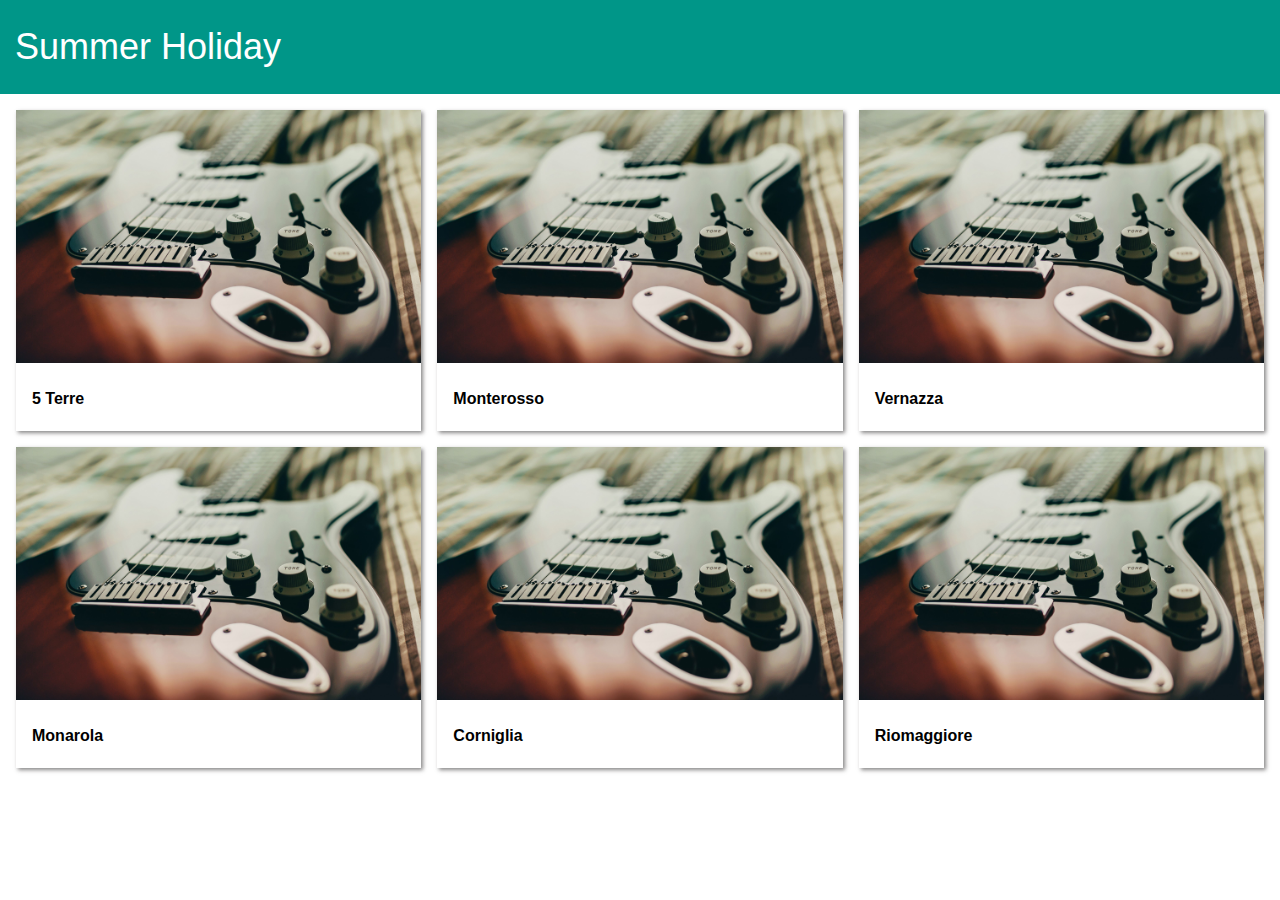
<file: 1.Example (Summer Holiday)/index.html>
<!DOCTYPE html>
<html lang="pt-br">
  <head>
    <meta charset="UTF-8" />
    <meta name="viewport" content="width=device-width, initial-scale=1.0" />
    <title>Summer Holiday</title>
    <link rel="stylesheet" href="css/style.css" />
  </head>
  <body>
    <header>
      <h1>Summer Holiday</h1>
    </header>

    <div class="container">
      <div class="card">
        <img src="img/guitar1.jpg" alt="Guitar" />
        <div class="text-container">
          <h4>5 Terre</h4>
        </div>
      </div>
      <div class="card">
        <img src="img/guitar1.jpg" alt="Guitar" />
        <div class="text-container">
          <h4>Monterosso</h4>
        </div>
      </div>
      <div class="card">
        <img src="img/guitar1.jpg" alt="Guitar" />
        <div class="text-container">
          <h4>Vernazza</h4>
        </div>
      </div>
      <div class="card">
        <img src="img/guitar1.jpg" alt="Guitar" />
        <div class="text-container">
          <h4>Monarola</h4>
        </div>
      </div>
      <div class="card">
        <img src="img/guitar1.jpg" alt="Guitar" />
        <div class="text-container">
          <h4>Corniglia</h4>
        </div>
      </div>
      <div class="card">
        <img src="img/guitar1.jpg" alt="Guitar" />
        <div class="text-container">
          <h4>Riomaggiore</h4>
        </div>
      </div>
    </div>
  </body>
</html>
</file>
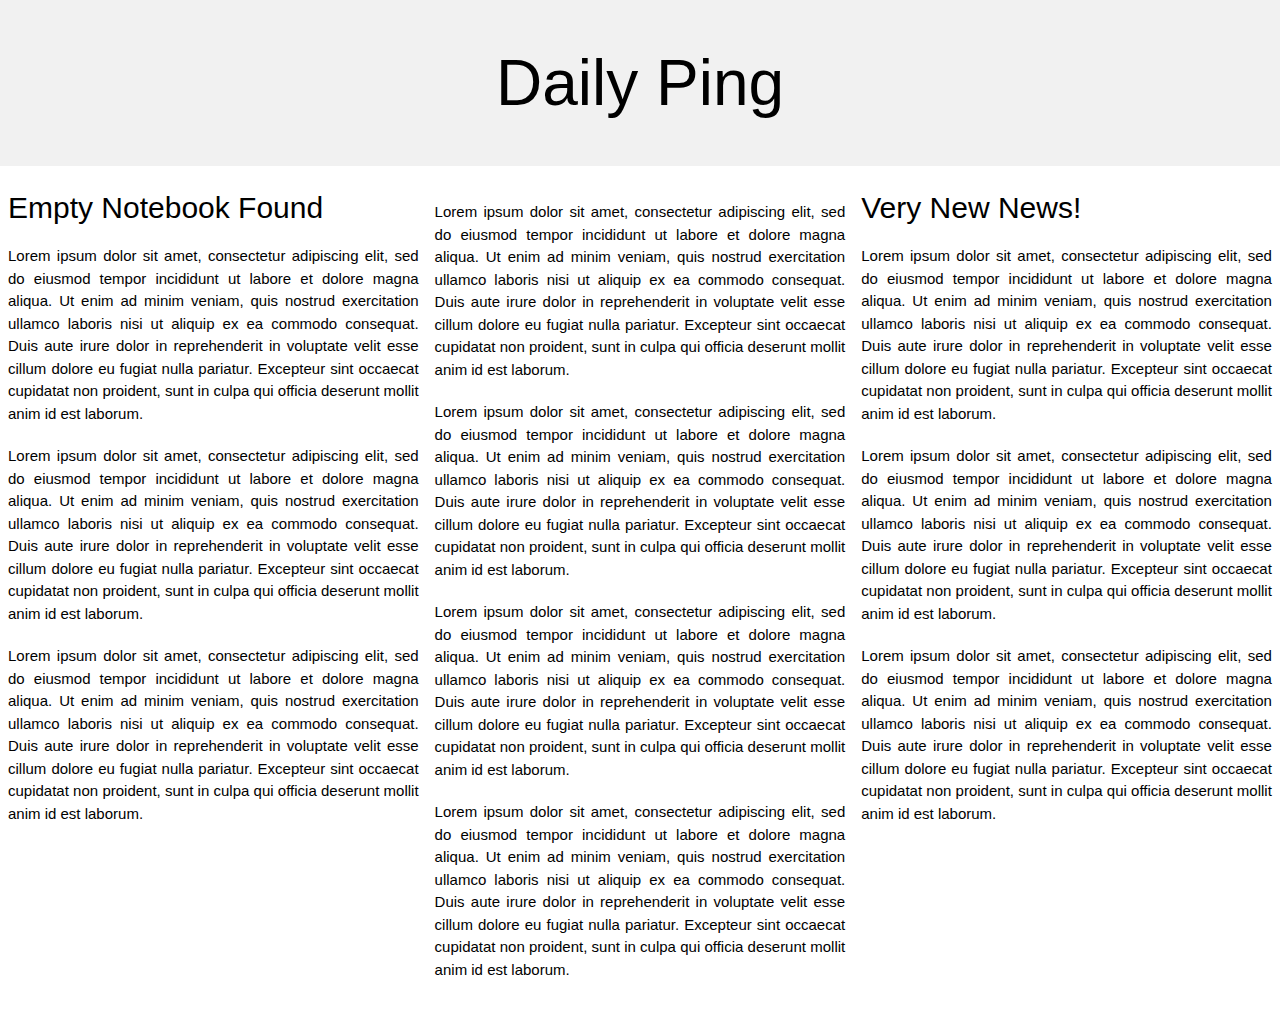
<file: 3. Newspaper/index.html>
<!DOCTYPE html>
<html lang="pt-br">
  <head>
    <meta charset="UTF-8" />
    <meta name="viewport" content="width=device-width, initial-scale=1.0" />
    <title>Newspaper</title>
    <link rel="stylesheet" href="css/style.css" />
  </head>
  <body>
    <div class="header">
      <h4 class="text-jumbo">Daily Ping</h4>
    </div>
    <div class="clearfix">
      <div class="box">
        <h2>Empty Notebook Found</h2>
        <p>
          Lorem ipsum dolor sit amet, consectetur adipiscing elit, sed do
          eiusmod tempor incididunt ut labore et dolore magna aliqua. Ut enim ad
          minim veniam, quis nostrud exercitation ullamco laboris nisi ut
          aliquip ex ea commodo consequat. Duis aute irure dolor in
          reprehenderit in voluptate velit esse cillum dolore eu fugiat nulla
          pariatur. Excepteur sint occaecat cupidatat non proident, sunt in
          culpa qui officia deserunt mollit anim id est laborum.
        </p>
        <p>
          Lorem ipsum dolor sit amet, consectetur adipiscing elit, sed do
          eiusmod tempor incididunt ut labore et dolore magna aliqua. Ut enim ad
          minim veniam, quis nostrud exercitation ullamco laboris nisi ut
          aliquip ex ea commodo consequat. Duis aute irure dolor in
          reprehenderit in voluptate velit esse cillum dolore eu fugiat nulla
          pariatur. Excepteur sint occaecat cupidatat non proident, sunt in
          culpa qui officia deserunt mollit anim id est laborum.
        </p>
        <p>
          Lorem ipsum dolor sit amet, consectetur adipiscing elit, sed do
          eiusmod tempor incididunt ut labore et dolore magna aliqua. Ut enim ad
          minim veniam, quis nostrud exercitation ullamco laboris nisi ut
          aliquip ex ea commodo consequat. Duis aute irure dolor in
          reprehenderit in voluptate velit esse cillum dolore eu fugiat nulla
          pariatur. Excepteur sint occaecat cupidatat non proident, sunt in
          culpa qui officia deserunt mollit anim id est laborum.
        </p>
      </div>
      <div class="box">
        <p>
          Lorem ipsum dolor sit amet, consectetur adipiscing elit, sed do
          eiusmod tempor incididunt ut labore et dolore magna aliqua. Ut enim ad
          minim veniam, quis nostrud exercitation ullamco laboris nisi ut
          aliquip ex ea commodo consequat. Duis aute irure dolor in
          reprehenderit in voluptate velit esse cillum dolore eu fugiat nulla
          pariatur. Excepteur sint occaecat cupidatat non proident, sunt in
          culpa qui officia deserunt mollit anim id est laborum.
        </p>
        <p>
          Lorem ipsum dolor sit amet, consectetur adipiscing elit, sed do
          eiusmod tempor incididunt ut labore et dolore magna aliqua. Ut enim ad
          minim veniam, quis nostrud exercitation ullamco laboris nisi ut
          aliquip ex ea commodo consequat. Duis aute irure dolor in
          reprehenderit in voluptate velit esse cillum dolore eu fugiat nulla
          pariatur. Excepteur sint occaecat cupidatat non proident, sunt in
          culpa qui officia deserunt mollit anim id est laborum.
        </p>
        <p>
          Lorem ipsum dolor sit amet, consectetur adipiscing elit, sed do
          eiusmod tempor incididunt ut labore et dolore magna aliqua. Ut enim ad
          minim veniam, quis nostrud exercitation ullamco laboris nisi ut
          aliquip ex ea commodo consequat. Duis aute irure dolor in
          reprehenderit in voluptate velit esse cillum dolore eu fugiat nulla
          pariatur. Excepteur sint occaecat cupidatat non proident, sunt in
          culpa qui officia deserunt mollit anim id est laborum.
        </p>
        <p>
          Lorem ipsum dolor sit amet, consectetur adipiscing elit, sed do
          eiusmod tempor incididunt ut labore et dolore magna aliqua. Ut enim ad
          minim veniam, quis nostrud exercitation ullamco laboris nisi ut
          aliquip ex ea commodo consequat. Duis aute irure dolor in
          reprehenderit in voluptate velit esse cillum dolore eu fugiat nulla
          pariatur. Excepteur sint occaecat cupidatat non proident, sunt in
          culpa qui officia deserunt mollit anim id est laborum.
        </p>
      </div>
      <div class="box">
        <h2>Very New News!</h2>
        <p>
          Lorem ipsum dolor sit amet, consectetur adipiscing elit, sed do
          eiusmod tempor incididunt ut labore et dolore magna aliqua. Ut enim ad
          minim veniam, quis nostrud exercitation ullamco laboris nisi ut
          aliquip ex ea commodo consequat. Duis aute irure dolor in
          reprehenderit in voluptate velit esse cillum dolore eu fugiat nulla
          pariatur. Excepteur sint occaecat cupidatat non proident, sunt in
          culpa qui officia deserunt mollit anim id est laborum.
        </p>
        <p>
          Lorem ipsum dolor sit amet, consectetur adipiscing elit, sed do
          eiusmod tempor incididunt ut labore et dolore magna aliqua. Ut enim ad
          minim veniam, quis nostrud exercitation ullamco laboris nisi ut
          aliquip ex ea commodo consequat. Duis aute irure dolor in
          reprehenderit in voluptate velit esse cillum dolore eu fugiat nulla
          pariatur. Excepteur sint occaecat cupidatat non proident, sunt in
          culpa qui officia deserunt mollit anim id est laborum.
        </p>
        <p>
          Lorem ipsum dolor sit amet, consectetur adipiscing elit, sed do
          eiusmod tempor incididunt ut labore et dolore magna aliqua. Ut enim ad
          minim veniam, quis nostrud exercitation ullamco laboris nisi ut
          aliquip ex ea commodo consequat. Duis aute irure dolor in
          reprehenderit in voluptate velit esse cillum dolore eu fugiat nulla
          pariatur. Excepteur sint occaecat cupidatat non proident, sunt in
          culpa qui officia deserunt mollit anim id est laborum.
        </p>
      </div>
    </div>
  </body>
</html>
</file>
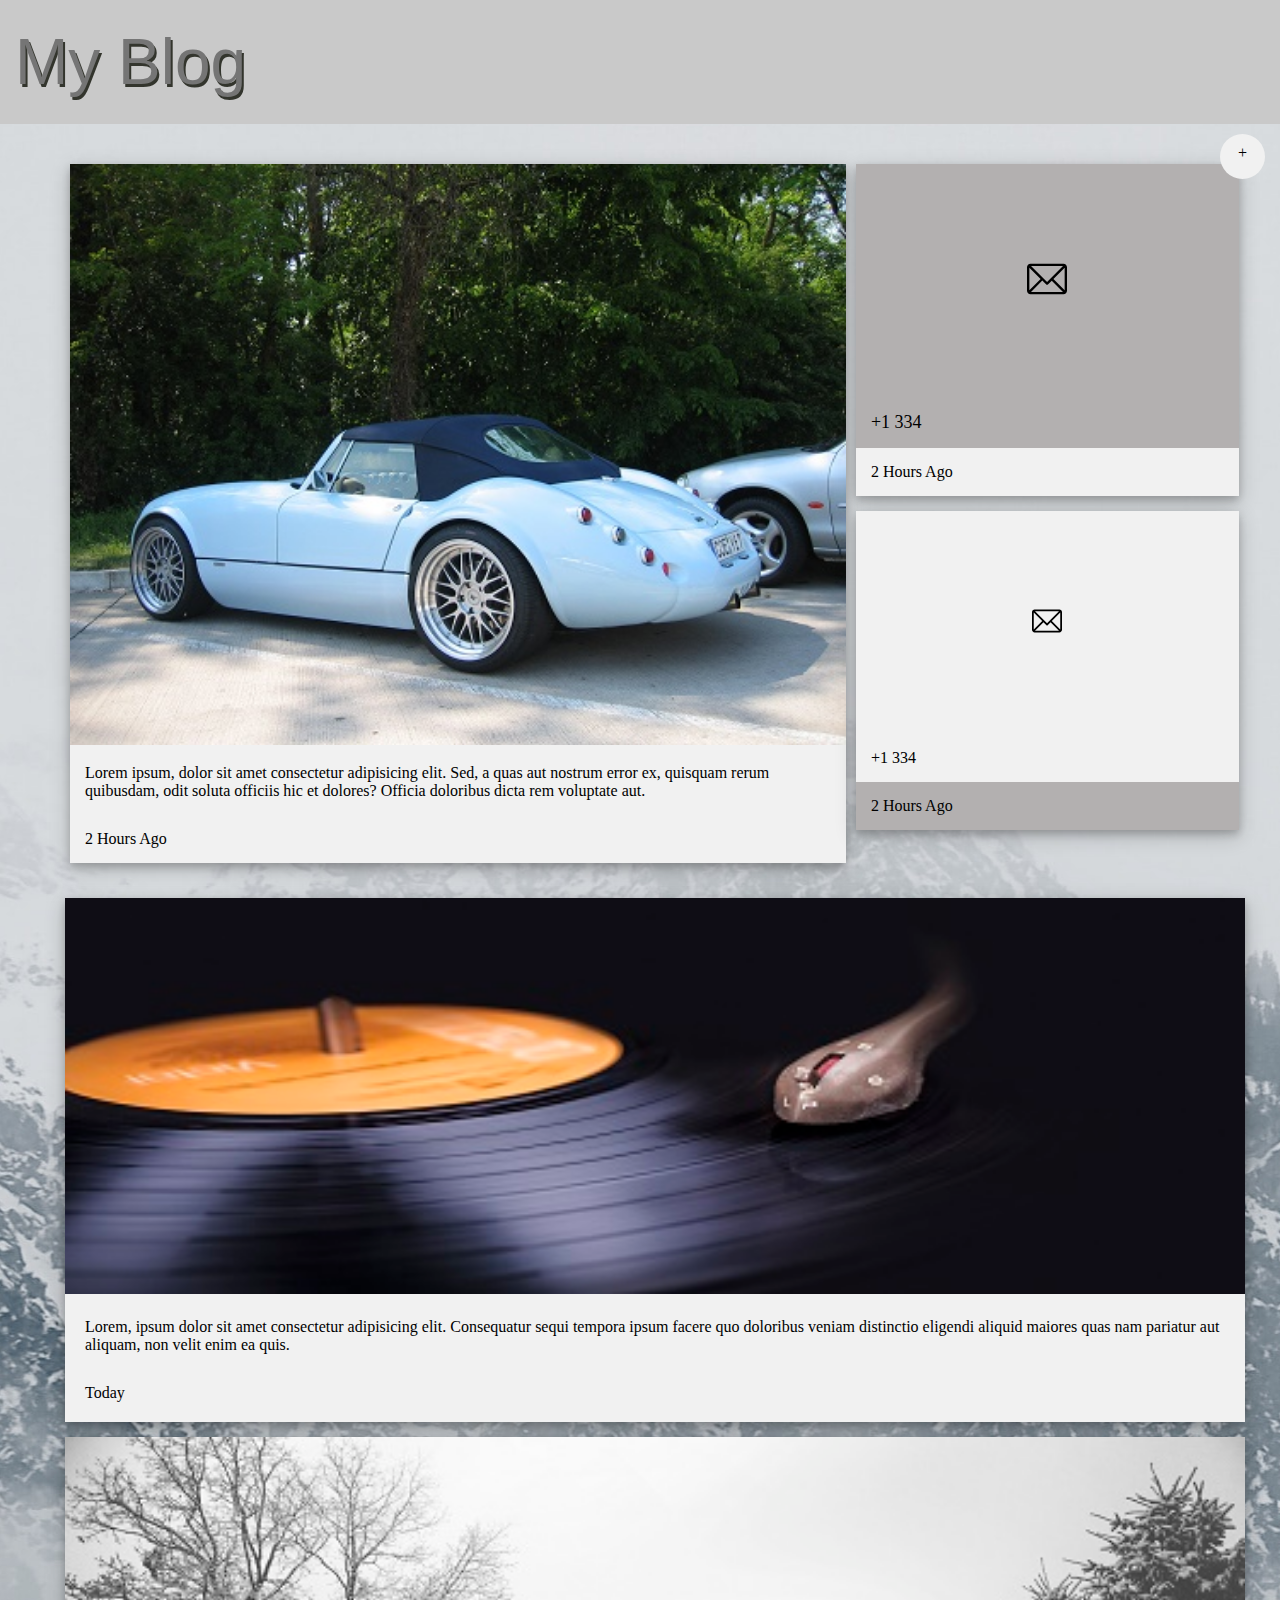
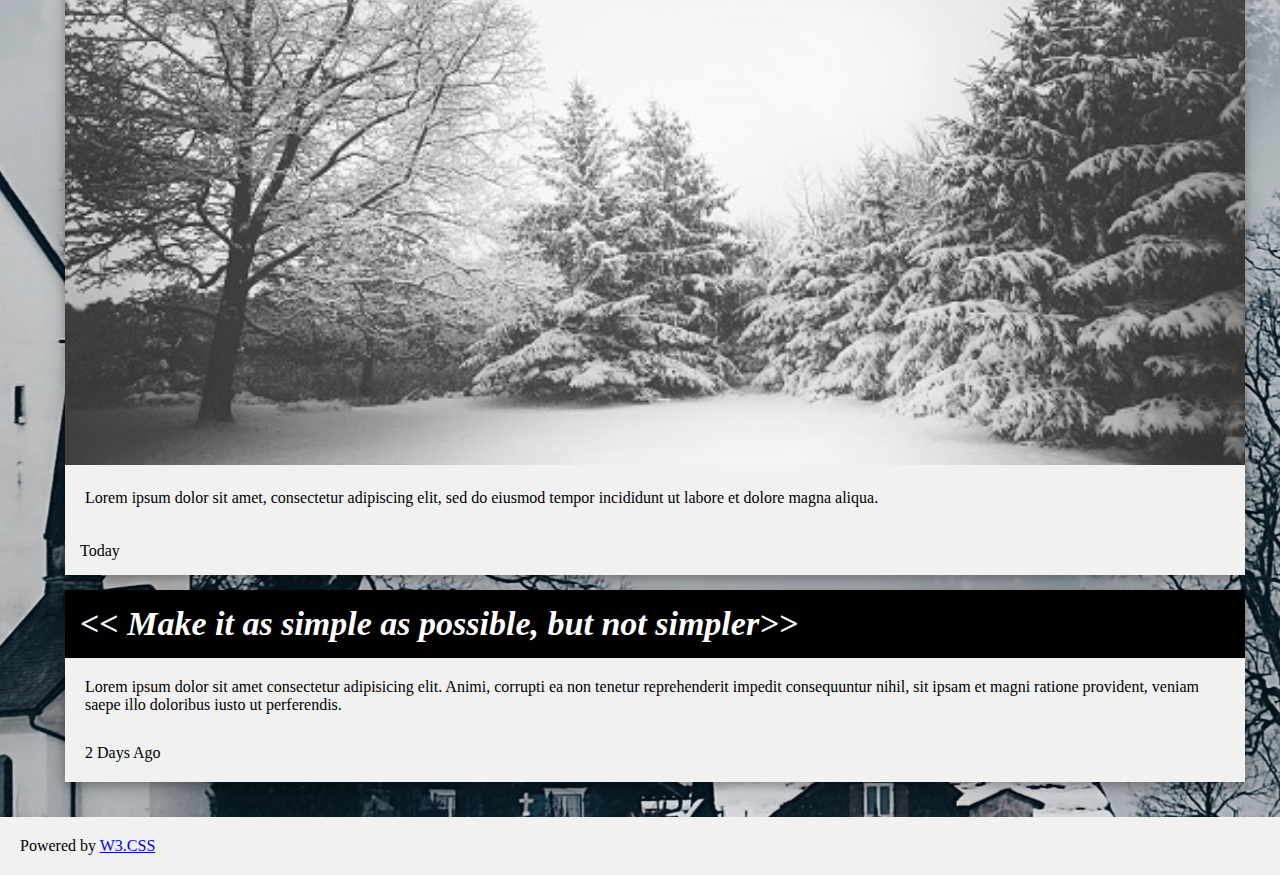
<file: 4. Blog/index.html>
<!DOCTYPE html>
<html lang="pt">

<head>
  <meta charset="UTF-8">
  <meta name="viewport" content="width=device-width, initial-scale=1.0">
  <title>Blog</title>
  <link rel="stylesheet" href="css/style.css">
</head>

<body>
  <div class="header">
    <h4 class="w3-jumbo">
      My Blog
    </h4>
  </div>
  <a  class=" bg-white bg-circle" style=" width: 45px; height: 45px;  float: right;">
    <i>+</i>
  </a>
  <div class="container bg-image-background">
    <div class="clearfix">
      <div class="bg-column-left">
        <div class="bg-card bg-shadow bg-white">
          <img src="img/img_car.jpg" style="width: 100%;">
          <p class="bg-text ">Lorem ipsum, dolor sit amet consectetur adipisicing elit. Sed, a quas aut nostrum error
            ex, quisquam rerum
            quibusdam, odit soluta officiis hic et dolores? Officia doloribus dicta rem voluptate aut.</p>
          <p>2 Hours Ago</p>
        </div>
      </div>
      <div class="bg-column-right">
        <div class="bg-card bg-shadow bg-gray">
          <div class="bg-align-center">
            <img src="img/enviar.svg" alt="Letter" class="bg-img-center bg" style="width: 40px; height: 40px;">
          </div>
          <p class="bg-text-center">+1 334</p>
          <p class="bg-white">2 Hours Ago</p>
        </div>
        <!-- Second Card -->
        <div class="bg-card bg-shadow bg-white">
          <div class="bg-align-center">
            <img src="img/enviar.svg" alt="Letter" class="bg-img-center" style="width: 30px; height: 30px;">
          </div>
          <p>+1 334</p>
          <p class="bg-gray">2 Hours Ago</p>
        </div>
      </div>
    </div>

    <!--  -->
    <div class="bg-card bg-shadow bg-white">
      <img src="img/img_recordplayer.jpg" style="width: 100%;">
      <div class="bg-text">
        <p>Lorem, ipsum dolor sit amet consectetur adipisicing elit. Consequatur sequi tempora ipsum facere quo
          doloribus
          veniam distinctio eligendi aliquid maiores quas nam pariatur aut aliquam, non velit enim ea quis.</p>
        <p>Today</p>
      </div>
    </div>
    <div class="bg-card bg-shadow bg-white">
      <img src="img/img_snow.jpg" alt="Snow" style="width: 100%;">
      <div class="bg-text">
        <p>Lorem ipsum dolor sit amet, consectetur adipiscing elit, sed do eiusmod tempor incididunt ut labore et dolore
          magna aliqua.</p>
      </div>
      <p>Today</p>
    </div>
    <div class="bg-card bg-shadow bg-white">
      <p class="bg-black" style="color: #fff; padding: 15px; font-size: 34px; font-weight: 600;">
        <i>
          << Make it as simple as possible, but not simpler>>
        </i>
      </p>
      <div class="bg-text">
        <p>Lorem ipsum dolor sit amet consectetur adipisicing elit. Animi, corrupti ea non tenetur reprehenderit impedit
          consequuntur nihil, sit ipsam et magni ratione provident, veniam saepe illo doloribus iusto ut perferendis.
        </p>
        <p>2 Days Ago</p>
      </div>
    </div>

  </div>
  <div class="bg-footer bg-white">
    <p>Powered by <span><a href="#">W3.CSS</a></span> </p>
  </div>
  </div>
</body>

</html>
</file>
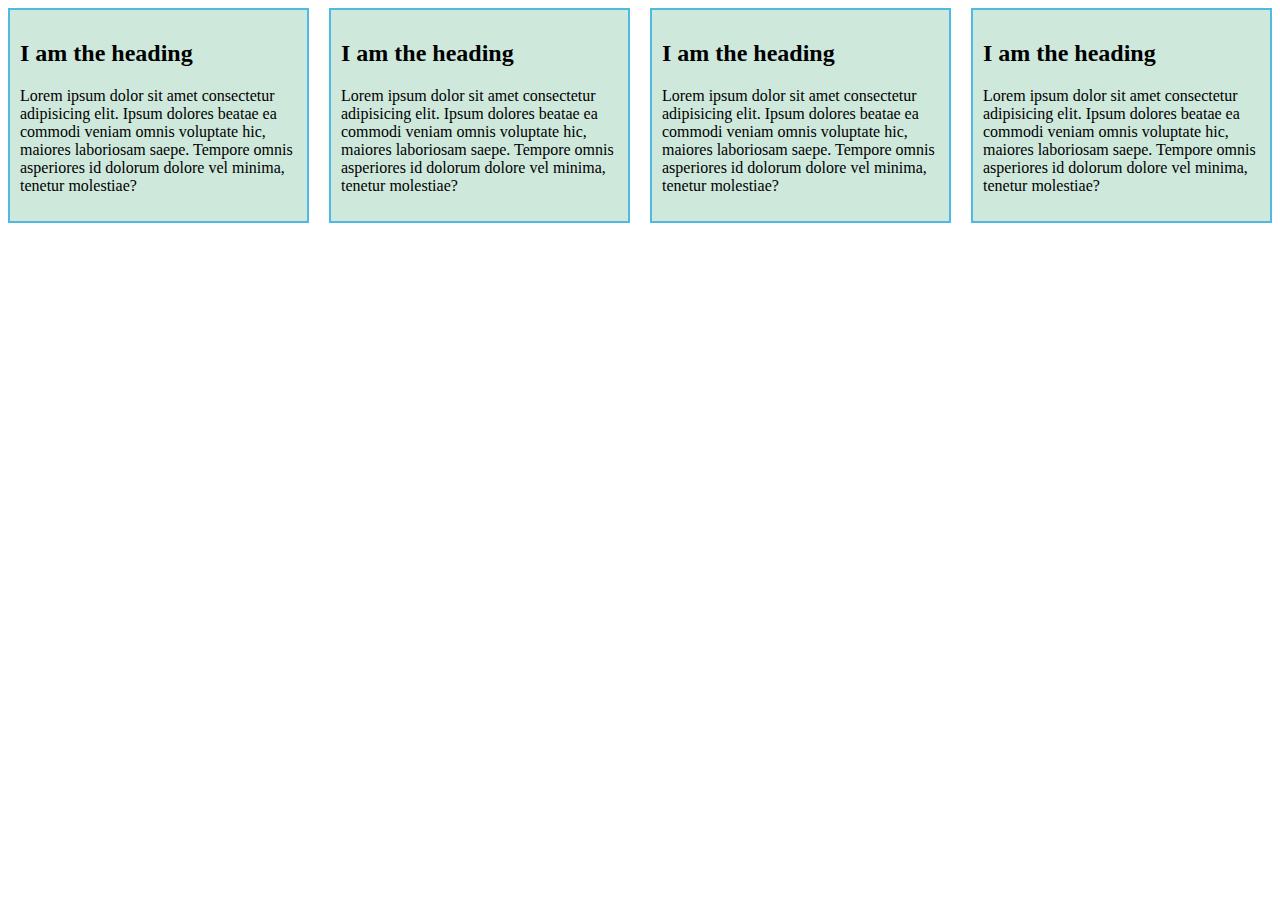
<file: CSS - Layout - Columns and Frangmentation/index.html>
<!DOCTYPE html>
<html lang="en">
  <head>
    <meta charset="UTF-8" />
    <meta name="viewport" content="width=device-width, initial-scale=1.0" />
    <title>Colummns and fragmentation</title>
    <link rel="stylesheet" href="css/style.css" />
  </head>
  <body>
    <div class="container">
      <div class="card">
        <h2>I am the heading</h2>
        <p>
          Lorem ipsum dolor sit amet consectetur adipisicing elit. Ipsum dolores
          beatae ea commodi veniam omnis voluptate hic, maiores laboriosam
          saepe. Tempore omnis asperiores id dolorum dolore vel minima, tenetur
          molestiae?
        </p>
      </div>
      <div class="card">
        <h2>I am the heading</h2>
        <p>
          Lorem ipsum dolor sit amet consectetur adipisicing elit. Ipsum dolores
          beatae ea commodi veniam omnis voluptate hic, maiores laboriosam
          saepe. Tempore omnis asperiores id dolorum dolore vel minima, tenetur
          molestiae?
        </p>
      </div>
      <div class="card">
        <h2>I am the heading</h2>
        <p>
          Lorem ipsum dolor sit amet consectetur adipisicing elit. Ipsum dolores
          beatae ea commodi veniam omnis voluptate hic, maiores laboriosam
          saepe. Tempore omnis asperiores id dolorum dolore vel minima, tenetur
          molestiae?
        </p>
      </div>
      <div class="card">
        <h2>I am the heading</h2>
        <p>
          Lorem ipsum dolor sit amet consectetur adipisicing elit. Ipsum dolores
          beatae ea commodi veniam omnis voluptate hic, maiores laboriosam
          saepe. Tempore omnis asperiores id dolorum dolore vel minima, tenetur
          molestiae?
        </p>
      </div>
    </div>
  </body>
</html>
</file>
<file: 1.Example (Summer Holiday)/css/style.css>
body {
  margin: 0;
  box-sizing: border-box;
}

header {
  width: 100%;
  background: #009688;
  padding: 16px 15px;
}
header > h1 {
  font-size: 36px;
  font-weight: 400;
  color: #fff;
  margin: 10px 0;
}

h1,
h2,
h3,
h4 {
  font-family: "Segoe UI", Arial, sans-serif;
}

/* Container flex-box */
.container {
  margin: 16px;
  display: grid;
  grid-template-columns: 1fr 1fr 1fr;
  grid-gap: 16px;
}

.card {
  background: #ffffff;
  flex: 1;
  box-shadow: 2px 2px 4px rgba(17, 16, 16, 0.5);
}

.text-container {
  padding: 0.1em 16px;
}

img {
  width: 100%;
}

/* Media Queries */

@media screen and (max-width: 600px) {
  .container {
    grid-template-columns: 1fr;
  }
}
</file>
<file: 3. Newspaper/css/style.css>
* {
  margin: 0;
  box-sizing: border-box;
}

h1,
h2,
h3,
h4,
h5,
h6,
p {
  font-family: "Segoe UI", Arial, sans-serif;
}

p {
  font-size: 15px;
  font-family: Verdana, sans-serif;
  line-height: 1.5;
  text-align: justify;
  margin: 20px 0;
}

.text-jumbo {
  font-size: 64px !important;
  font-weight: 400;
  padding: 15px 0;
}

h2 {
  font-size: 30px;
  font-weight: 400;
  margin: 10px 0;
}

/* Header */
.header {
  width: 100%;
  background-color:#F1F1F1;
  padding: 31px 0;
  text-align: center;
}

/* Content float */

.box {
  float: left;
  width: 33.33%;
  padding: 0 8px ;
  margin-top: 15px;
  margin-bottom: 15px;
}

.clearfix::after {
  content: "";
  clear: both;
  display: table;
}

/* Media Queries */

@media only screen  and (max-width: 755px ) {
  .box {
    width: 100%;
}
}
</file>
<file: 4. Blog/css/style.css>
* {
  box-sizing: border-box;
  margin: 0;
}

/* Fonts */
h1,
h2,
h3,
h4,
h5,
h6 {
  font-family: "Segoe UI", Arial, sans-serif;
  font-weight: 400;
  margin: 10px 0;
}

.w3-xlarge {
  font-size: 24px !important;
}

.w3-jumbo {
  font-size: 64px !important;
  color: #757575;
  text-shadow: 2px 3px rgb(51, 53, 45);

}

.header {
  width: 100%;
  padding: 15px;
  text-align: left;
  background-color: #C9C9C9;
}

.bg-image-background {
  background-image: url(../img/background.jpg);
  background-repeat: no-repeat;
  background-position: center;
}

.container {
  width: 100%;
  padding: 20px 50px;
}

.clearfix::after {
  content: "";
  clear: both;
  display: table;
}

.bg-column-left {
  float: left;
  width: 66.6%;
  padding: 5px;
}

.bg-column-right {
  float: left;
  width: 33.3%;
  padding: 5px;
}

.bg-card {
  width: 100%;
  margin: 15px;

}

.bg-card p {
  padding: 15px;
  text-align: left;
}

.bg-text {
  padding: 5px;
}

.bg-text p {
  text-align: left;
}

.bg-img-center {
  margin: 18px 0;
}

.bg-text-center {
  position: relative;
  font-size: 18px;
}

.bg-align-center {
  padding: 20% 0;
  text-align: center;
}

.bg-img-full {
  width: 100%;
}

.bg-circle {
  border-radius: 50px;
  padding: 10px;
  text-align: center;
  position: relative;
  top: 10px;
  right: 15px;
}

.bg-circle:hover {
  box-shadow: 0 4px 8px 0 rgba(0, 0, 0, 0.2), 0 6px 20px 0 rgba(0, 0, 0, 0.19);
}

.bg-footer {
  width: 100%;
  padding: 10px;

}

.bg-footer p {
  margin: 10px;

}

/* Utilitarios */

.bg-gray {
  background-color: #b3b0b0;
}

.bg-black {
  background-color: #000000;
}

.bg-transparent {
  background-color: transparent;
}

.bg-white {
  background-color: #F1F1F1;
}

.bg-shadow {
  box-shadow: 0 4px 8px 0 rgba(0, 0, 0, 0.2), 0 6px 20px 0 rgba(0, 0, 0, 0.19);
}
</file>
<file: CSS - Layout - Columns and Frangmentation/css/style.css>
.container {
  column-width: 250px;
  column-gap: 20px;
}

.card {
  break-inside: avoid;
  page-break-inside: avoid;
  background-color: rgb(207, 232, 220);
  border: 2px solid rgb(79, 185, 227);
  padding: 10px;
  margin: 0 0 1em 0;
}
</file>
